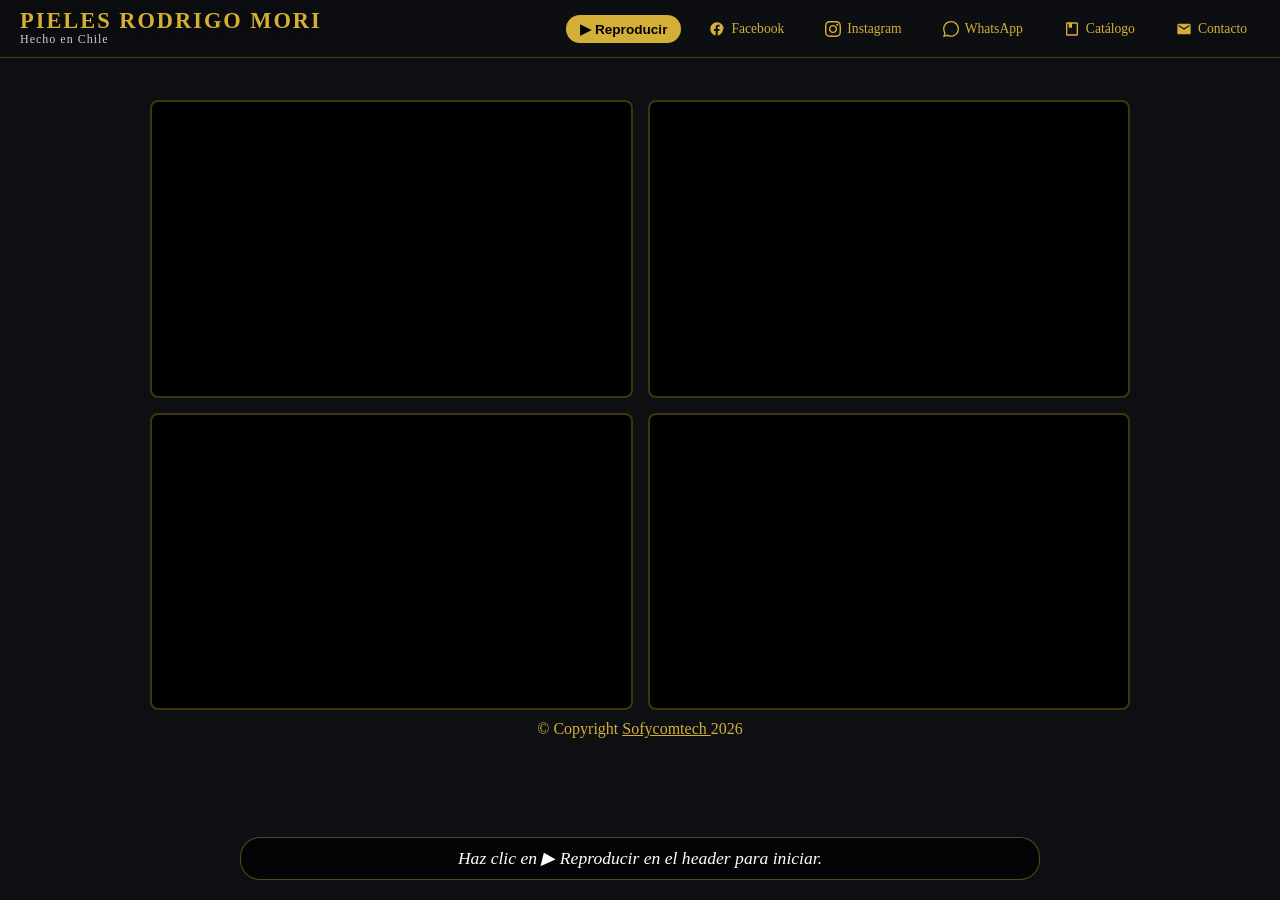
<file: index.html>
<!DOCTYPE html>
<html lang="es">
<head>
  <meta charset="UTF-8">
  <meta name="viewport" content="width=device-width, initial-scale=1.0">
  <title>Pieles Rodrigo Mori - Presentación</title>
  <style>
    /* Estilos generales y fondo */
    * {
      box-sizing: border-box;
      margin: 0;
      padding: 0;
    }
    body {
      background-color: #0d0f12;
      color: #d4af37; /* Dorado elegante */
      font-family: 'Georgia', serif;
      display: flex;
      flex-direction: column;
      align-items: center;
      min-height: 100vh;
      overflow: hidden;
      padding-top: 80px; /* Espacio para el header fijo */
    }

    /* Topbar y Encabezado */
    header {
      position: fixed;
      top: 0;
      left: 0;
      width: 100%;
      background: rgba(13, 15, 18, 0.95);
      border-bottom: 1px solid rgba(212, 175, 55, 0.3);
      backdrop-filter: blur(5px);
      z-index: 500;
      padding: 10px 20px;
      display: flex;
      justify-content: space-between;
      align-items: center;
    }

    .brand-title h1 {
      font-size: 1.4rem;
      letter-spacing: 2px;
      text-transform: uppercase;
      text-shadow: 0 2px 10px rgba(0,0,0,0.8);
      line-height: 1;
    }
    .brand-title p {
      font-size: 0.75rem;
      color: #ccc;
      letter-spacing: 1px;
    }

    /* Menú de acceso directo */
    .nav-links {
      display: flex;
      align-items: center;
      gap: 15px;
    }

    .nav-item {
      color: #d4af37;
      text-decoration: none;
      font-size: 0.85rem;
      display: flex;
      align-items: center;
      gap: 6px;
      padding: 6px 12px;
      border-radius: 4px;
      border: 1px solid transparent;
      transition: all 0.3s ease;
      cursor: pointer;
      background: none;
      font-family: inherit;
    }

    .nav-item:hover {
      border-color: #d4af37;
      background: rgba(212, 175, 55, 0.1);
    }

    .nav-item svg {
      width: 16px;
      height: 16px;
      fill: currentColor;
    }

    /* Botón reproducir pequeño */
    .play-btn-small {
      background: #d4af37;
      color: #000;
      font-weight: bold;
      border: none;
      padding: 6px 14px;
      border-radius: 20px;
      cursor: pointer;
      font-size: 0.85rem;
      display: flex;
      align-items: center;
      gap: 5px;
      transition: transform 0.2s, background-color 0.2s;
    }
    .play-btn-small:hover {
      transform: scale(1.05);
      background: #f1c40f;
    }

    /* Contenedor principal para el grid de 4 videos */
    .video-container {
      position: relative;
      width: 90vw;
      max-width: 1000px;
      height: 70vh;
      display: grid;
      grid-template-columns: 1fr 1fr;
      grid-template-rows: 1fr 1fr;
      gap: 15px;
      padding: 10px;
      margin-top: 10px;
    }

    /* Estilo de cada recuadro de video */
    .video-box {
      position: relative;
      width: 100%;
      height: 100%;
      overflow: hidden;
      border: 2px solid rgba(212, 175, 55, 0.3);
      border-radius: 8px;
      transition: all 0.8s cubic-bezier(0.25, 1, 0.5, 1);
      z-index: 1;
      background: #000;
    }

    .video-box video {
      width: 100%;
      height: 100%;
      object-fit: cover;
    }

    /* Clase que se activa con JS para agrandar el video al centro */
    .video-box.active {
      position: absolute;
      top: 50%;
      left: 50%;
      transform: translate(-50%, -50%);
      width: 80%;
      height: 80%;
      z-index: 100;
      border-color: #d4af37;
      box-shadow: 0 0 30px rgba(212, 175, 55, 0.6);
    }

    /* Subtítulos en la parte inferior */
    .subtitles {
      position: absolute;
      bottom: 20px;
      width: 80%;
      max-width: 800px;
      text-align: center;
      font-size: 1.1rem;
      font-style: italic;
      color: #ffffff;
      background: rgba(0, 0, 0, 0.7);
      padding: 10px 20px;
      border: 1px solid rgba(212, 175, 55, 0.4);
      border-radius: 20px;
      z-index: 200;
    }

    /* Ventana emergente (Modal) */
    .modal-overlay {
      position: fixed;
      top: 0;
      left: 0;
      width: 100vw;
      height: 100vh;
      background: rgba(0, 0, 0, 0.85);
      backdrop-filter: blur(4px);
      z-index: 1000;
      display: none;
      justify-content: center;
      align-items: center;
    }

    .modal-overlay.open {
      display: flex;
    }

    .modal-content {
  position: relative;
  width: 95%;
  max-width: 1100px; /* Más ancho para el libro */
  height: 92vh;       /* Más alto para abarcar las fotos completas */
  background: #0d0f12;
  border: 2px solid #d4af37;
  border-radius: 10px;
  overflow: hidden;
  box-shadow: 0 0 35px rgba(212, 175, 55, 0.4);
}

    .modal-close {
      position: absolute;
      top: 10px;
      right: 15px;
      background: #d4af37;
      color: #000;
      border: none;
      font-weight: bold;
      font-size: 1.2rem;
      width: 30px;
      height: 30px;
      border-radius: 50%;
      cursor: pointer;
      z-index: 1001;
      line-height: 1;
    }

    .modal-content iframe {
      width: 100%;
      height: 100%;
      border: none;
    }
	@media (max-width: 768px) {
  header {
    flex-direction: column;
    gap: 8px;
    padding: 8px 10px;
  }

  .nav-links {
    flex-wrap: wrap;
    justify-content: center;
    gap: 6px;
  }

  .nav-item {
    font-size: 0.75rem;
    padding: 4px 8px;
  }

  body {
    padding-top: 110px; /* Otorga más margen debido al header de dos filas */
  }

  .video-container {
    height: 60vh;
  }
}
footer a,
footer a:visited,
footer a:hover,
footer a:active {
    color: inherit;
    text-decoration: underline;
}

  </style>
</head>
<body>

  <header>
    <div class="brand-title">
      <h1>Pieles Rodrigo Mori</h1>
      <p>Hecho en Chile</p>
    </div>

    <nav class="nav-links">
      <button class="play-btn-small" id="startBtn">▶ Reproducir</button>
      
    <!-- Redes Sociales externas -->
      <a href="https://web.facebook.com/profile.php?id=61581538791651" target="_blank" class="nav-item">
        <svg viewBox="0 0 24 24"><path d="M22 12c0-5.52-4.48-10-10-10S2 6.48 2 12c0 4.84 3.44 8.87 8 9.8V15H7.5v-3H10V9.5C10 7.02 11.49 5.65 13.72 5.65c1.07 0 2.19.19 2.19.19v2.41h-1.24c-1.23 0-1.61.76-1.61 1.54V12h2.72l-.43 3h-2.29v6.8c4.56-.93 8-4.96 8-9.8z"/></svg>
        Facebook
      </a>

      <a href="https://www.instagram.com/rodri.mori/" target="_blank" class="nav-item">
        <svg viewBox="0 0 24 24"><path d="M12 2.163c3.204 0 3.584.012 4.85.07 3.252.148 4.771 1.691 4.919 4.919.058 1.265.069 1.645.069 4.849 0 3.205-.012 3.584-.069 4.849-.149 3.225-1.664 4.771-4.919 4.919-1.266.058-1.644.07-4.85.07-3.204 0-3.584-.012-4.849-.07-3.26-.149-4.771-1.699-4.919-4.92-.058-1.265-.07-1.644-.07-4.849 0-3.204.013-3.583.07-4.849.149-3.227 1.664-4.771 4.919-4.919 1.266-.057 1.645-.069 4.849-.069zm0-2.163c-3.259 0-3.667.014-4.947.072-4.358.2-6.78 2.618-6.98 6.98-.059 1.281-.073 1.689-.073 4.948 0 3.259.014 3.668.072 4.948.2 4.358 2.618 6.78 6.98 6.98 1.281.058 1.689.072 4.948.072 3.259 0 3.668-.014 4.948-.072 4.354-.2 6.782-2.618 6.979-6.98.059-1.28.073-1.689.073-4.948 0-3.259-.014-3.667-.072-4.947-.196-4.354-2.617-6.78-6.979-6.98-1.281-.059-1.69-.073-4.949-.073zm0 5.838c-3.403 0-6.162 2.759-6.162 6.162s2.759 6.163 6.162 6.163 6.162-2.759 6.162-6.163c0-3.403-2.759-6.162-6.162-6.162zm0 10.162c-2.209 0-4-1.79-4-4 0-2.209 1.791-4 4-4s4 1.791 4 4c0 2.21-1.791 4-4 4zm6.406-11.845c-.796 0-1.441.645-1.441 1.44s.645 1.44 1.441 1.44c.795 0 1.439-.645 1.439-1.44s-.644-1.44-1.439-1.44z"/></svg>
        Instagram
      </a>

      <a href="https://wa.me/56982006244?text=Hola%20quiero%20preguntar%20sobre%20las%20pieles" target="_blank" class="nav-item">
        <svg viewBox="0 0 24 24"><path d="M.057 24l1.687-6.163c-1.041-1.804-1.588-3.849-1.587-5.946.003-6.556 5.338-11.891 11.893-11.891 3.181.001 6.167 1.24 8.413 3.488 2.245 2.248 3.481 5.236 3.48 8.414-.003 6.557-5.338 11.892-11.893 11.892-1.99-.001-3.951-.5-5.688-1.448l-6.205 1.654zm6.597-3.807c1.676.995 3.276 1.591 5.392 1.592 5.448 0 9.886-4.434 9.889-9.885.002-5.462-4.415-9.89-9.881-9.892-5.452 0-9.887 4.434-9.889 9.884-.001 2.225.651 3.891 1.746 5.634l-.999 3.648 3.742-.981z"/></svg>
        WhatsApp
      </a>

      <!-- Modales emergentes -->
      <button class="nav-item" onclick="openModal('catalogo.html')">
        <svg viewBox="0 0 24 24"><path d="M19 2H5c-1.11 0-2 .9-2 2v16c0 1.1.89 2 2 2h14c1.1 0 2-.9 2-2V4c0-1.1-.9-2-2-2zm0 18H5V4h2v7l2.5-1.5L12 11V4h7v16z"/></svg>
        Catálogo
      </button>

      <button class="nav-item" onclick="openModal('contacto.html')">
        <svg viewBox="0 0 24 24"><path d="M20 4H4c-1.1 0-1.99.9-1.99 2L2 18c0 1.1.9 2 2 2h16c1.1 0 2-.9 2-2V6c0-1.1-.9-2-2-2zm0 4l-8 5-8-5V6l8 5 8-5v2z"/></svg>
        Contacto
      </button>
    </nav>
  </header>

  <audio id="narrativeAudio" src="Introduccion.mp3"></audio>

  <div class="video-container">
    <div class="video-box" id="box1">
      <video id="v1" src="ChicodelZorroRojo.mp4" loop muted playsinline></video>
    </div>
    <div class="video-box" id="box2">
      <video id="v2" src="HombreMuskrat.mp4" loop muted playsinline></video>
    </div>
    <div class="video-box" id="box3">
      <video id="v3" src="MujerenRio.mp4" loop muted playsinline></video>
    </div>
    <div class="video-box" id="box4">
      <video id="v4" src="MujerZorroPlateado.mp4" loop muted playsinline></video>
    </div>
  </div>

  <div class="subtitles" id="subtitles">Cargando experiencia...</div>
 

  <!-- Contenedor del Modal / Emergente -->
  <div class="modal-overlay" id="modalOverlay">
    <div class="modal-content">
      <button class="modal-close" onclick="closeModal()">×</button>
      <iframe id="modalIframe" src=""></iframe>
    </div>
  </div>
   <footer>
    <span>
        © Copyright
        <a href="https://www.sofycomtech.cl"
           target="_blank"
           rel="noopener noreferrer">
            Sofycomtech
        </a>
        2026
    </span>
</footer>
  <script>
    const audio = document.getElementById('narrativeAudio');
    const startBtn = document.getElementById('startBtn');
    const subtitles = document.getElementById('subtitles');

    const boxes = [
      document.getElementById('box1'),
      document.getElementById('box2'),
      document.getElementById('box3'),
      document.getElementById('box4')
    ];

    const videos = [
      document.getElementById('v1'),
      document.getElementById('v2'),
      document.getElementById('v3'),
      document.getElementById('v4')
    ];

    const sequence = [
      {
        time: 0,
        boxIndex: -1,
        text: ""
      },
      {
        time: 4,
        boxIndex: 0,
        text: "Rodrigo Mori brings you the unexpected. We are reviving a way of creating fashion,"
      },
      {
        time: 11,
        boxIndex: 1,
        text: "putting our utmost effort into every creation, prioritizing quality and aesthetic detail in each one"
      },
      {
        time: 17,
        boxIndex: 2,
        text: "We have gone to great lengths to make the best leather options available to you, "
		},
      {
        time: 23,
        boxIndex: 3,
        text: " which have remained under a rigorous storage and care system."
      },
      {
        time: 29,
        boxIndex: -1,
        text: ""
      }
    ];

    let isPlaying = false;

    function startExperience() {
      if (isPlaying) return;
      
      // Iniciar videos en loop silenciados
      videos.forEach(v => v.play().catch(() => {}));

      // Intentar reproducir audio
      audio.play().then(() => {
        isPlaying = true;
        startBtn.innerHTML = "⏸ Pausar";
      }).catch(err => {
        // Bloqueo de Autoplay por el navegador
        console.warn("Autoplay bloqueado por el navegador. Se requiere clic del usuario.");
        subtitles.textContent = "Haz clic en ▶ Reproducir en el header para iniciar.";
      });
    }

    // Event listener del botón en la barra superior
    startBtn.addEventListener('click', () => {
      if (!isPlaying) {
        audio.play();
        videos.forEach(v => v.play());
        isPlaying = true;
        startBtn.innerHTML = "⏸ Pausar";
      } else {
        audio.pause();
        videos.forEach(v => v.pause());
        isPlaying = false;
        startBtn.innerHTML = "▶ Reproducir";
      }
    });

    // Control mediante el tiempo del audio
    audio.addEventListener('timeupdate', () => {
      const currentTime = audio.currentTime;

      let currentStep = sequence[0];
      for (let i = 0; i < sequence.length; i++) {
        if (currentTime >= sequence[i].time) {
          currentStep = sequence[i];
        }
      }

      subtitles.textContent = currentStep.text;

      boxes.forEach((box, index) => {
        if (index === currentStep.boxIndex) {
          box.classList.add('active');
        } else {
          box.classList.remove('active');
        }
      });
    });

    // Reiniciar al finalizar
    audio.addEventListener('ended', () => {
      boxes.forEach(b => b.classList.remove('active'));
      subtitles.textContent = "Pieles Rodrigo Mori - High Fashion";
      startBtn.innerHTML = "▶ Reproducir";
      isPlaying = false;
    });

    // Modales para emergentes
    function openModal(url) {
      document.getElementById('modalIframe').src = url;
      document.getElementById('modalOverlay').classList.add('open');
      
      // Pausar la presentación si la ventana emergente se abre
      if(isPlaying) {
        audio.pause();
        videos.forEach(v => v.pause());
        isPlaying = false;
        startBtn.innerHTML = "▶ Reproducir";
      }
    }

    function closeModal() {
      document.getElementById('modalOverlay').classList.remove('open');
      document.getElementById('modalIframe').src = '';
    }

    // Autoejecución al ingresar por primera vez
    window.addEventListener('DOMContentLoaded', () => {
      startExperience();
    });
  </script>
</body>
</html>
</file>
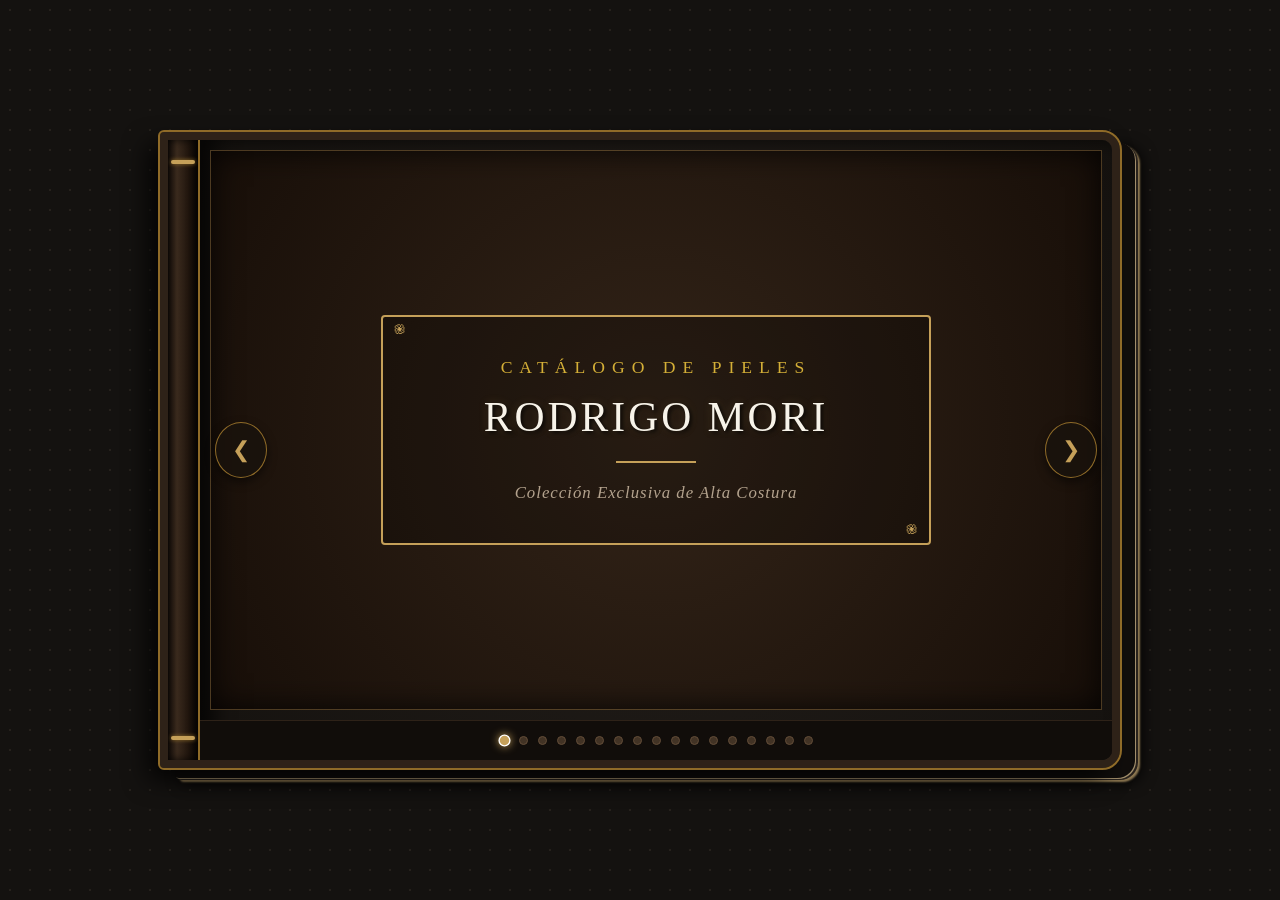
<file: catalogo.html>
<!DOCTYPE html>
<html lang="es">
<head>
    <meta charset="UTF-8">
    <meta name="viewport" content="width=device-width, initial-scale=1.0">
    <title>CATÁLOGO Pieles RODRIGO MORI</title>
    <style>
        /* =========================================================
           1. ESTILOS GENERALES Y FONDO
           ========================================================= */
        * {
            box-sizing: border-box;
            margin: 0;
            padding: 0;
        }

        body {
            font-family: 'Georgia', 'Times New Roman', serif;
            /* Fondo neutro oscuro con textura sutil */
            background-color: #141210;
            background-image: radial-gradient(#26211c 1px, transparent 1px);
            background-size: 20px 20px;
            color: #f5f5f5;
            min-height: 100vh;
            display: flex;
            flex-direction: column;
            justify-content: center;
            align-items: center;
            padding: 20px;
        }

        /* =========================================================
           2. ESTRUCTURA DEL LIBRO VIEJO / TOMO DE LUJO
           ========================================================= */
        .book-wrapper {
            position: relative;
            width: 100%;
            max-width: 960px;
            margin: 0 auto;
            /* Efecto de volumen 3D para el libro completo */
            perspective: 1000px;
        }

        .catalog-container {
            position: relative;
            width: 100%;
            background: #1c1815;
            /* Encuadernación con borde exterior de cuero/madera oscura y filete de oro */
            border: 8px solid #2e2218;
            outline: 2px solid #8f6b28;
            border-radius: 4px 18px 18px 4px;
            /* Sombras complejas para simular profundidad y canto de hojas */
            box-shadow: 
                -12px 12px 25px rgba(0,0,0,0.8),
                /* Canto de las páginas del libro a la derecha */
                15px 10px 0px #110e0c,
                16px 11px 0px #a38f6c,
                18px 12px 0px #2a231d,
                20px 14px 2px #8f7952,
                22px 15px 15px rgba(0,0,0,0.9);
            overflow: hidden;
            display: flex;
        }

        /* Lomo del libro (Lado izquierdo) */
        .book-spine {
            width: 32px;
            background: linear-gradient(to right, #0f0a07 0%, #3a2a1d 30%, #20150d 70%, #0d0805 100%);
            border-right: 2px solid #8f6b28;
            box-shadow: inset -3px 0 8px rgba(0,0,0,0.8);
            position: relative;
            flex-shrink: 0;
            display: flex;
            flex-direction: column;
            justify-content: space-between;
            align-items: center;
            padding: 20px 0;
            z-index: 5;
        }

        /* Costuras y relieve de oro en el lomo */
        .book-spine::before, .book-spine::after {
            content: '';
            width: 80%;
            height: 4px;
            background: #c5a059;
            box-shadow: 0 0 4px #8f6b28;
            border-radius: 2px;
        }

        /* Contenido del libro */
        .book-content {
            flex-grow: 1;
            position: relative;
            background: radial-gradient(circle at center, #231e1a 0%, #15120f 100%);
            /* Sombras internas para simular el pliegue central del libro */
            box-shadow: inset 15px 0 20px rgba(0,0,0,0.7);
        }

        /* =========================================================
           3. CARRUSEL
           ========================================================= */
        .carousel-wrapper {
            position: relative;
            width: 100%;
            height: 580px;
            overflow: hidden;
        }

        .carousel-slide {
            display: none;
            width: 100%;
            height: 100%;
            animation: pageTurn 0.6s cubic-bezier(0.25, 1, 0.5, 1);
        }

        .carousel-slide.active {
            display: flex;
            flex-direction: column;
            justify-content: center;
            align-items: center;
        }

        /* Efecto visual de paso de página */
        @keyframes pageTurn {
            0% { 
                opacity: 0.2; 
                transform: rotateY(-8deg) scale(0.98); 
                transform-origin: left center;
            }
            100% { 
                opacity: 1; 
                transform: rotateY(0deg) scale(1);
            }
        }

        /* --- PORTADA (CUBIERTA DEL LIBRO) --- */
        .cover-page {
            background: radial-gradient(circle, #332418 0%, #170e08 100%);
            padding: 40px 30px;
            text-align: center;
            width: 100%;
            height: 100%;
            display: flex;
            flex-direction: column;
            justify-content: center;
            align-items: center;
            position: relative;
            /* Borde interno decorativo tipo encuadernación victoriana */
            border: 1px solid rgba(197, 160, 89, 0.3);
            margin: 10px;
            width: calc(100% - 20px);
            height: calc(100% - 20px);
            box-shadow: inset 0 0 30px rgba(0,0,0,0.8);
        }

        .cover-frame {
            border: 2px double #c5a059;
            padding: 40px 30px;
            border-radius: 4px;
            background: rgba(0, 0, 0, 0.25);
            max-width: 550px;
            width: 100%;
            position: relative;
        }

        /* Adornos de esquinas para la portada */
        .cover-frame::before {
            content: '֎';
            position: absolute;
            top: 5px;
            left: 10px;
            color: #c5a059;
            font-size: 14px;
        }
        .cover-frame::after {
            content: '֎';
            position: absolute;
            bottom: 5px;
            right: 10px;
            color: #c5a059;
            font-size: 14px;
        }

        .cover-title-sub {
            font-size: 1.1rem;
            letter-spacing: 7px;
            text-transform: uppercase;
            color: #d4af37;
            margin-bottom: 15px;
            font-family: 'Georgia', serif;
        }

        .cover-title-main {
            font-size: 2.6rem;
            font-weight: normal;
            letter-spacing: 3px;
            color: #f7f3e9;
            margin-bottom: 20px;
            text-transform: uppercase;
            text-shadow: 2px 2px 4px rgba(0,0,0,0.9), 0 0 10px rgba(197, 160, 89, 0.2);
        }

        .cover-divider {
            width: 80px;
            height: 2px;
            background: #c5a059;
            margin: 0 auto 20px auto;
        }

        .cover-subtitle {
            font-size: 1.05rem;
            font-style: italic;
            color: #b3a28d;
            letter-spacing: 1px;
        }

        /* --- VISTA DE ABRIGOS (PÁGINAS INTERIORES) --- */
        .item-card {
            width: 100%;
            height: 100%;
            padding: 25px;
            display: flex;
            flex-direction: column;
            align-items: center;
            justify-content: center;
            cursor: pointer;
        }

        .img-container {
            position: relative;
            max-width: 100%;
            max-height: 80%;
            overflow: hidden;
            border: 4px solid #2d241d;
            border-radius: 4px;
            box-shadow: 0 10px 25px rgba(0,0,0,0.7), 0 0 0 1px #8f6b28;
            transition: transform 0.3s ease, box-shadow 0.3s ease;
            background: #000;
        }

        .img-container:hover {
            transform: scale(1.02);
            box-shadow: 0 14px 30px rgba(0,0,0,0.9), 0 0 12px rgba(197, 160, 89, 0.4);
        }

        .img-container img {
            max-width: 100%;
            max-height: 400px;
            object-fit: contain;
            display: block;
        }

        .zoom-hint {
            position: absolute;
            bottom: 12px;
            right: 12px;
            background: rgba(20, 15, 10, 0.85);
            color: #d4af37;
            border: 1px solid #8f6b28;
            padding: 5px 12px;
            border-radius: 3px;
            font-size: 0.8rem;
            font-family: sans-serif;
            pointer-events: none;
        }

        .item-caption {
            margin-top: 18px;
            font-size: 1.15rem;
            color: #e5dace;
            letter-spacing: 1px;
            text-align: center;
            font-style: italic;
            text-shadow: 1px 1px 2px rgba(0,0,0,0.8);
        }

        /* --- CONTROLES Y NAVEGACIÓN --- */
        .nav-btn {
            position: absolute;
            top: 50%;
            transform: translateY(-50%);
            background: rgba(25, 18, 12, 0.85);
            color: #c5a059;
            border: 1px solid #8f6b28;
            font-size: 22px;
            padding: 14px 16px;
            cursor: pointer;
            border-radius: 50%;
            transition: all 0.3s;
            z-index: 10;
            box-shadow: 0 4px 10px rgba(0,0,0,0.5);
        }

        .nav-btn:hover {
            background: #c5a059;
            color: #1a120b;
            box-shadow: 0 0 12px rgba(197, 160, 89, 0.6);
        }

        .prev-btn { left: 15px; }
        .next-btn { right: 15px; }

        .indicators {
            display: flex;
            justify-content: center;
            gap: 10px;
            padding: 15px 0;
            background: #110d0a;
            border-top: 1px solid #2e2218;
        }

        .dot {
            width: 9px;
            height: 9px;
            background-color: #423325;
            border: 1px solid #634d38;
            border-radius: 50%;
            cursor: pointer;
            transition: all 0.3s;
        }

        .dot.active {
            background-color: #c5a059;
            border-color: #fff;
            transform: scale(1.35);
            box-shadow: 0 0 6px #c5a059;
        }

        /* =========================================================
           4. MODAL EMERGENTE (LIGHTBOX)
           ========================================================= */
        .modal {
            display: none;
            position: fixed;
            z-index: 1000;
            top: 0;
            left: 0;
            width: 100%;
            height: 100%;
            background-color: rgba(5, 4, 3, 0.94);
            backdrop-filter: blur(6px);
            justify-content: center;
            align-items: center;
            flex-direction: column;
        }

        .modal.open {
            display: flex;
            animation: fadeIn 0.3s ease;
        }

        .modal-content {
            max-width: 90%;
            max-height: 82vh;
            border: 3px solid #8f6b28;
            border-radius: 4px;
            box-shadow: 0 0 35px rgba(0,0,0,0.9);
            object-fit: contain;
        }

        .modal-caption {
            color: #d4af37;
            margin-top: 15px;
            font-size: 1.2rem;
            text-align: center;
            font-style: italic;
        }

        .close-btn {
            position: absolute;
            top: 20px;
            right: 35px;
            color: #c5a059;
            font-size: 42px;
            font-weight: bold;
            cursor: pointer;
            transition: color 0.3s;
        }

        .close-btn:hover {
            color: #ffffff;
        }

        /* =========================================================
           5. ADAPTABILIDAD RESPONSIVA
           ========================================================= */
        @media (max-width: 650px) {
            .book-spine {
                width: 14px;
            }
            .carousel-wrapper {
                height: 480px;
            }
            .cover-frame {
                padding: 20px 15px;
            }
            .cover-title-main {
                font-size: 1.8rem;
            }
            .cover-title-sub {
                font-size: 0.85rem;
                letter-spacing: 4px;
            }
            .img-container img {
                max-height: 290px;
            }
			/* 1. Mover el botón Ampliar arriba a la izquierda para alejarlo de la flecha derecha */
    .zoom-hint {
        top: 8px;
        left: 8px;
        bottom: auto;
        right: auto;
        font-size: 0.75rem;
        padding: 4px 8px;
        background: rgba(15, 10, 5, 0.9);
        box-shadow: 0 2px 6px rgba(0,0,0,0.6);
    }

        /* 2. Ajuste fino de botones de navegación */
        .nav-btn {
        padding: 8px 12px;
        font-size: 18px;
        background: rgba(25, 18, 12, 0.92);
       }
       .prev-btn { left: 5px; }
       .next-btn { right: 5px; }

       /* 3. Ajuste del padding de la tarjeta para no interferir con las flechas laterales */
            .item-card {
            padding: 15px 35px;
            }
            
    }
    </style>
</head>
<body>

    <!-- MARCO GENERAL DEL LIBRO -->
    <div class="book-wrapper">
        <div class="catalog-container">
            
            <!-- LOMO DEL LIBRO EN CUERO / ORO -->
            <div class="book-spine"></div>

            <!-- CUERPO PRINCIPAL DEL LIBRO -->
            <div class="book-content">
                <div class="carousel-wrapper" id="carouselWrapper">
                    
                    <!-- PORTADA (TAPA INICIAL) -->
                    <div class="carousel-slide active">
                        <div class="cover-page">
                            <div class="cover-frame">
                                <div class="cover-title-sub">CATÁLOGO DE PIELES</div>
                                <h1 class="cover-title-main">RODRIGO MORI</h1>
                                <div class="cover-divider"></div>
                                <p class="cover-subtitle">Colección Exclusiva de Alta Costura</p>
                            </div>
                        </div>
                    </div>

                    <!-- LOS ABRIGOS SE CARGAN DINÁMICAMENTE CON JAVASCRIPT -->

                </div>

                <!-- BOTONES DE NAVEGACIÓN -->
                <button class="nav-btn prev-btn" id="prevBtn">&#10094;</button>
                <button class="nav-btn next-btn" id="nextBtn">&#10095;</button>

                <!-- INDICADORES (PUNTOS DE PÁGINA) -->
                <div class="indicators" id="indicators"></div>
            </div>

        </div>
    </div>

    <!-- PANTALLA EMERGENTE / MODAL -->
    <div class="modal" id="imageModal">
        <span class="close-btn" id="closeModal">&times;</span>
        <img class="modal-content" id="modalImg" alt="Vista ampliada">
        <div class="modal-caption" id="modalCaption"></div>
    </div>

    <!-- SCRIPT DE FUNCIONALIDAD -->
    <script>
        /* =========================================================
           CONFIGURACIÓN DE ELEMENTOS DEL CATÁLOGO
           ========================================================= */
        const catalogItems = [
            {
                src: 'ast0101.webp',
                title: 'Abrigo Corto de piel Astrakán Marrón (ast0101)'
            },
            {
                src: 'ast0201.webp',
                title: 'Abrigo de piel Astrakán Negro con Cuello de Visón (ast0201)'
            },
            {
                src: 'ast0301.webp',
                title: 'Abrigo Largo de piel Astrakán Negro (ast0301)'
            },
            {
                src: 'cab0101.webp',
                title: 'Abrigo de piel Cabrito Jaspeada (cab0101)'
            },
			{
                src: 'coi0101.webp',
                title: 'Abrigo de piel coipo plateado (coi0101)'
            },
			{
                src: 'mus0601.webp',
                title: 'Abrigo de piel Muskrat largo (mus0601)'
            },
			{
                src: 'mus0501.webp',
                title: 'Abrigo de piel Muskrat medio cuerpo (mus0501)'
            },
			{
                src: 'mus0201.webp',
                title: 'Abrigo estilo bata de piel Muskrat (mus0201)'
            },
			{
                src: 'mus0301.webp',
                title: 'Abrigo de piel Muskrat (mus0301)'
            },
			{
                src: 'vis0101.webp',
                title: 'Abrigo de piel Visón negro largo (vis0101)'
            },
			{
                src: 'vis0301.webp',
                title: 'Prenda de piel Visón de 3 largos (vis0301)'
            },
			{
                src: 'zor0201.webp',
                title: 'Abrigo de piel Zorro plateado (zor0201)'
            },
			{
                src: 'zor0101.webp',
                title: 'Abrigo de piel Zorro rojo (zor0101)'
            },
			{
                src: 'zor0501.webp',
                title: 'Chaqueta de piel Zorro rojo (zor0501)'
            },
			{
                src: 'zor0601.webp',
                title: 'Abrigo de piel Zorro con capucha (zor0601)'
            },
			{
                src: 'zor0701.webp',
                title: 'Abrigo de piel Zorro largo (zor0701)'
            }
			
        ];

        /* =========================================================
           LÓGICA DEL CARRUSEL
           ========================================================= */
        const wrapper = document.getElementById('carouselWrapper');
        const indicatorsContainer = document.getElementById('indicators');
        let currentIndex = 0;

        function initCatalog() {
            catalogItems.forEach((item) => {
                const slide = document.createElement('div');
                slide.className = 'carousel-slide';
                slide.innerHTML = `
                    <div class="item-card" onclick="openModal('${item.src}', '${item.title}')">
                        <div class="img-container">
                            <img src="${item.src}" alt="${item.title}">
                            <div class="zoom-hint">🔍 Ampliar</div>
                        </div>
                        <div class="item-caption">${item.title}</div>
                    </div>
                `;
                wrapper.appendChild(slide);
            });

            // Generar indicadores
            const totalSlides = catalogItems.length + 1; // +1 por la portada
            for (let i = 0; i < totalSlides; i++) {
                const dot = document.createElement('div');
                dot.className = `dot ${i === 0 ? 'active' : ''}`;
                dot.onclick = () => goToSlide(i);
                indicatorsContainer.appendChild(dot);
            }
        }

        function showSlide(index) {
            const slides = document.querySelectorAll('.carousel-slide');
            const dots = document.querySelectorAll('.dot');

            if (index >= slides.length) currentIndex = 0;
            else if (index < 0) currentIndex = slides.length - 1;
            else currentIndex = index;

            slides.forEach((slide, i) => {
                slide.classList.toggle('active', i === currentIndex);
            });

            dots.forEach((dot, i) => {
                dot.classList.toggle('active', i === currentIndex);
            });
        }

        function goToSlide(index) {
            showSlide(index);
        }

        document.getElementById('nextBtn').addEventListener('click', () => showSlide(currentIndex + 1));
        document.getElementById('prevBtn').addEventListener('click', () => showSlide(currentIndex - 1));

        /* =========================================================
           LÓGICA DEL MODAL EMERGENTE
           ========================================================= */
        const modal = document.getElementById('imageModal');
        const modalImg = document.getElementById('modalImg');
        const modalCaption = document.getElementById('modalCaption');
        const closeModalBtn = document.getElementById('closeModal');

        function openModal(src, title) {
            modal.classList.add('open');
            modalImg.src = src;
            modalCaption.textContent = title;
        }

        function closeModal() {
            modal.classList.remove('open');
        }

        closeModalBtn.onclick = closeModal;
        modal.onclick = (e) => {
            if (e.target === modal) closeModal();
        };

        document.addEventListener('keydown', (e) => {
            if (e.key === 'Escape' && modal.classList.contains('open')) {
                closeModal();
            }
        });

        // Inicializar el proyecto
        initCatalog();
    </script>
</body>
</html>
</file>
